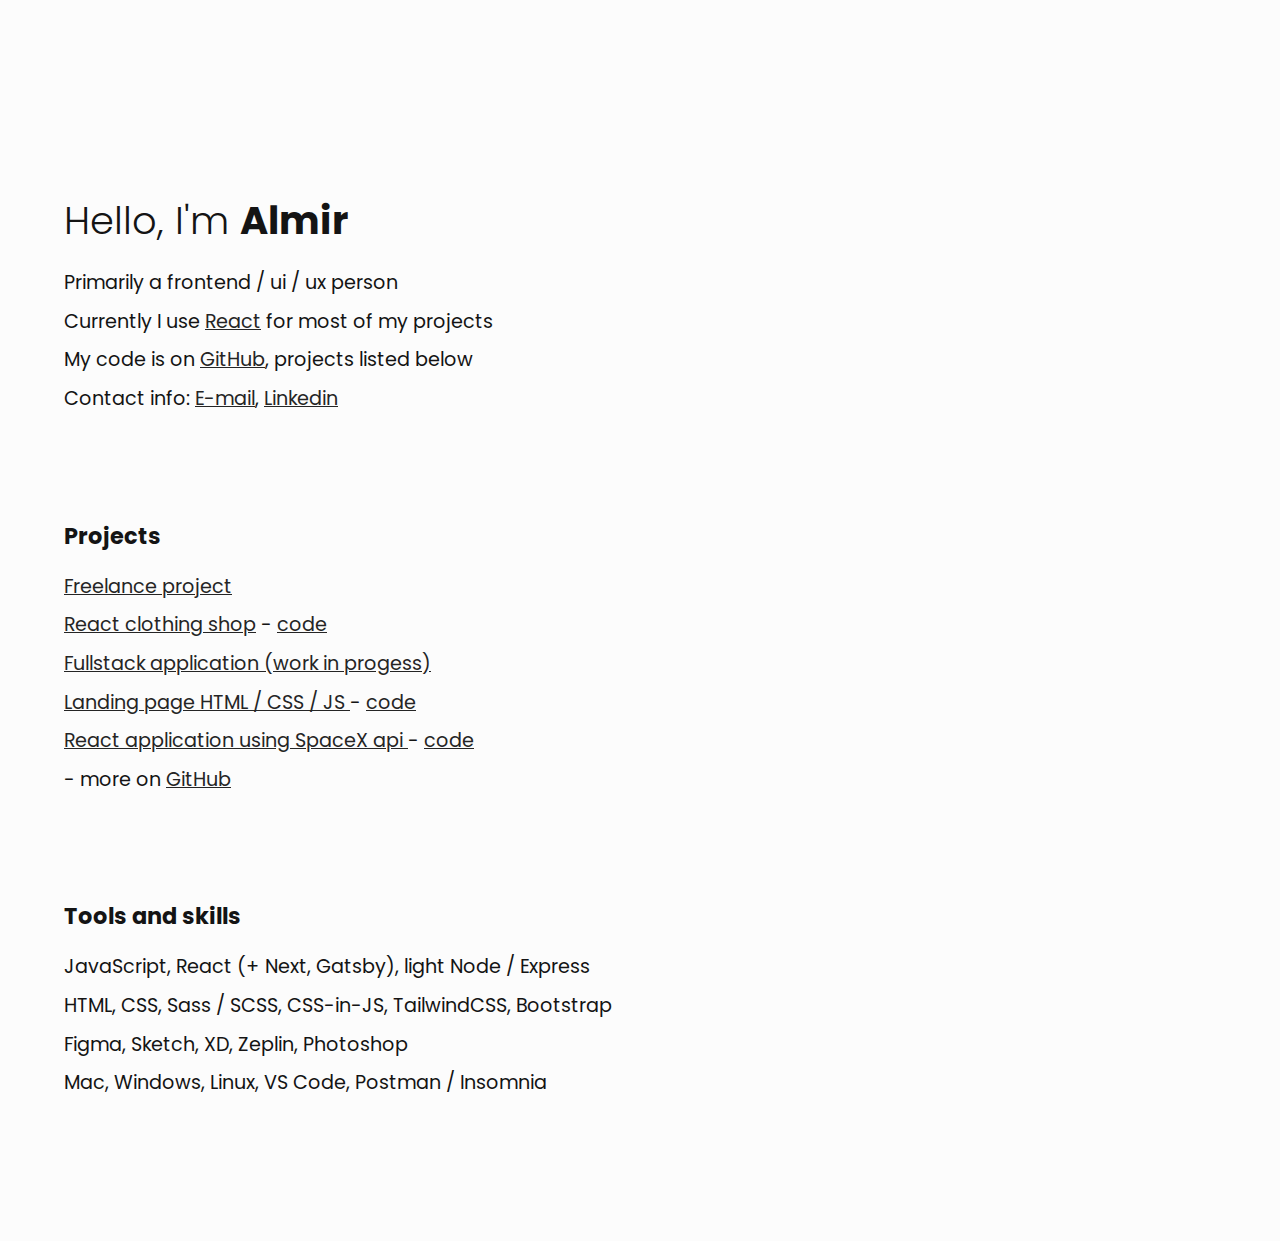
<file: index.html>
<!DOCTYPE html>
<html lang="en">
  <head>
    <meta charset="UTF-8" />
    <meta http-equiv="X-UA-Compatible" content="IE=edge" />
    <meta name="viewport" content="width=device-width, initial-scale=1.0" />
    <meta
      name="description"
      content="Almir Mujic - Web developer - User interface and experience design"
    />
    <title>Almir</title>
    <link rel="stylesheet" href="style.css" />
    <link rel="icon" href="/AM-logo.svg" type="image/svg+xml" />
    <link rel="preconnect" href="https://fonts.gstatic.com" />
    <link
      href="https://fonts.googleapis.com/css2?family=Poppins:wght@100;300;400;600;700&display=swap"
      rel="stylesheet"
    />
  </head>
  <body>
    <main>
      <div class="page-container">
        <div class="sections-layout">
          <div class="container">
            <h1><span style="font-weight: 300">Hello, I'm </span>Almir</h1>
            <ul>
              <li><span>Primarily a frontend / ui / ux person</span></li>
              <li>
                <span
                  >Currently I use
                  <a target="_blank" href="https://reactjs.org">React</a> for
                  most of my projects</span
                >
              </li>
              <li>
                <span
                  >My code is on
                  <a target="_blank" href="https://github.com/almirmujic"
                    >GitHub</a
                  >, projects listed below</span
                >
              </li>
              <li>
                <span
                  >Contact info:
                  <a href="mailto:contact.almir@gmail.com">E-mail</a>,
                  <a target="_blank" href="https://linkedin.com/in/almirmujic"
                    >Linkedin</a
                  >
                </span>
              </li>
            </ul>
          </div>

          <div class="container">
            <h3>Projects</h3>
            <ul>
              <li>
                <span>
                  <a target="_blank" href="https://smail.design"
                    >Freelance project</a
                  >
                </span>
              </li>
              <li>
                <span>
                  <a target="_blank" href="https://finir.netlify.app"
                    >React clothing shop</a
                  >
                  -
                  <a
                    target="_blank"
                    href="https://github.com/almirmujic/react-clothes-shop"
                    >code
                  </a>
                </span>
              </li>
              <li>
                <span>
                  <a
                    target="_blank"
                    href="https://github.com/almirmujic/mern-ecommerce"
                    >Fullstack application (work in progess)
                  </a>
                </span>
              </li>
              <li>
                <span>
                  <a target="_blank" href="https://almirmujic.com/nowLIVE/"
                    >Landing page HTML / CSS / JS
                  </a>
                  -
                  <a
                    target="_blank"
                    href="https://github.com/almirmujic/nowLive"
                    >code
                  </a>
                </span>
              </li>
              <li>
                <span>
                  <a
                    target="_blank"
                    href="https://spacex-launches1.netlify.app/"
                    >React application using SpaceX api
                  </a>
                  -
                  <a
                    target="_blank"
                    href="https://github.com/almirmujic/spacex-launches"
                    >code
                  </a>
                </span>
              </li>
              <li>
                <span
                  >- more on
                  <a target="_blank" href="https://github.com/almirmujic"
                    >GitHub
                  </a>
                </span>
              </li>
            </ul>
          </div>

          <div class="container">
            <h3>Tools and skills</h3>
            <ul>
              <li>
                <span
                  >JavaScript, React (+ Next, Gatsby), light Node / Express
                </span>
              </li>
              <li>
                <span
                  >HTML, CSS, Sass / SCSS, CSS-in-JS, TailwindCSS, Bootstrap
                </span>
              </li>
              <li><span>Figma, Sketch, XD, Zeplin, Photoshop</span></li>
              <li>
                <span>Mac, Windows, Linux, VS Code, Postman / Insomnia</span>
              </li>
            </ul>
          </div>
        </div>
      </div>
    </main>
  </body>
</html>
</file>
<file: style.css>
*,
*::before,
*::after {
  margin: 0;
  padding: 0;
  box-sizing: border-box;
}

body {
  min-height: 100vh;
  font-family: 'Poppins', sans-serif;
  color: #141414;
  background: #fcfcfc;
}

@media (prefers-color-scheme: dark) {
  body {
    color: #f4f4f4;
    background: #0e0e0e;
  }
}

main {
  min-height: inherit;
  display: flex;
  align-items: center;
}

a {
  color: #252525;
}

a:visited {
  color: #252525;
}

a:hover {
  color: #14a7ac;
}

@media (prefers-color-scheme: dark) {
  a {
    color: #cccccc;
  }

  a:visited {
    color: #cccccc;
  }

  a:hover {
    color: #14a7ac;
  }
}

.page-container {
  position: relative;
  z-index: 5;
  width: 90%;
  margin: 0 auto;
  margin-top: 8rem;
  max-width: 1200px;
}

.sections-layout {
  margin: 2rem auto;
  display: flex;
  flex-direction: column;
}

.container {
  margin-bottom: 5rem;
}

.container ul {
  list-style: none;
  margin-top: 1rem;
}

ul li {
  margin-bottom: 0.5rem;
}

@media (min-width: 1024px) {
  html {
    font-size: 1.2em;
  }
}

@media (min-width: 1920px) {
  html {
    font-size: 1.5em;
  }

  .page-container {
    max-width: 1600px;
  }
}

@media (min-width: 2560px) {
  html {
    font-size: 1.7em;
  }

  .page-container {
    max-width: 1800px;
  }
}
</file>
